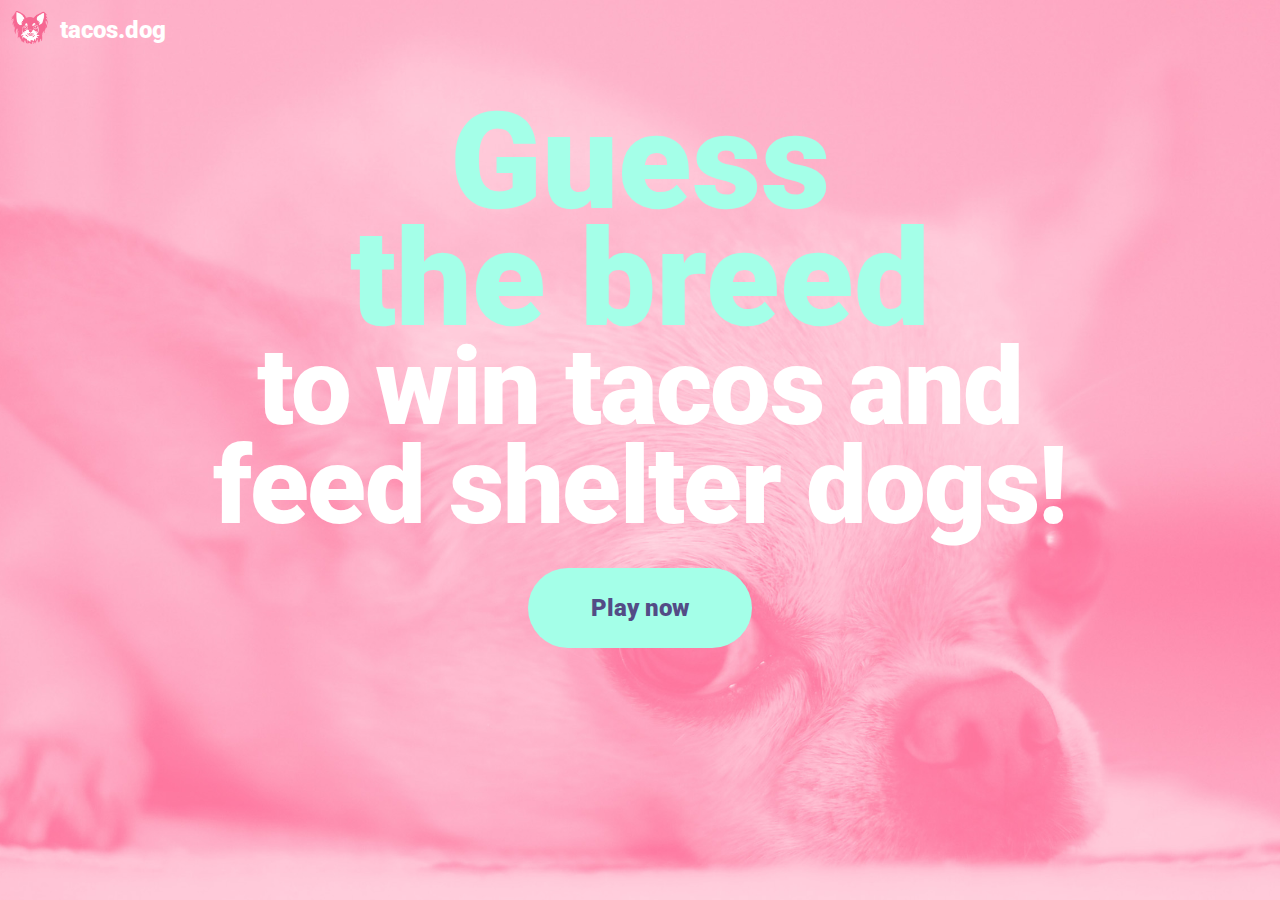
<file: index.html>
<!DOCTYPE html>
<html>
	<head>
		<meta name="viewport" content="width=device-width, initial-scale=1.0">
		<meta name="description" content="Play tacos.dog and save shelter dogs!">
		<link rel="shortcut icon" href="Assets/favicon.png"/>
		<link href="https://fonts.googleapis.com/css?family=Roboto" rel="stylesheet">
		<link href="https://fonts.googleapis.com/css?family=Roboto:900" rel="stylesheet">
		<meta name="apple-mobile-web-app-capable" content="yes" />
		<title>tacos.dog</title>
		<style>

			html,body {
				margin: 0;
				padding: 0;
				height: 100vh;
				width: 100vw;
			}

			body {
				background-image: linear-gradient(to top right, #FE9EBB, #FFC3D5);
			}

			input {
				-webkit-appearance: none;
				-moz-appearance: none;
				appearance: none;
			}

			.container {
				height: 100%;
				width: 100%;
				margin: 0;
				padding: 0;
				overflow: hidden;
			}

			h1, h2, h3, h4, h5, h6, p, input, button {
				font-family: 'Roboto', sans-serif;
			}

			h1,
			#menuTitle {
			  margin: 1rem 0 0 0;
			  color: #ffffff;
			  font-size: 1.5rem;
			  display: inline-block;
			  vertical-align: top;
			  font-weight: 900;
			  user-select: none;
			  cursor: pointer;
			  letter-spacing: 0rem;
			}

			a {
			  text-decoration: none;
			}

			#menuTitle {
			  color: #FEA0BC;
			}

			#div_menu {
			  width: 100%;
			  height: 100%;
			  position: absolute;
			  z-index: 10;
			  background-color: #ffffff;
			  display: none;
			  overflow: hidden;
			}

			.div_menuIcon,
			.div_menuIcon2 {
			  margin: .7rem 0.5rem .7rem .7rem;
			  width: 2.3rem;
			  height: 2.3rem;
			  display: inline-block;
			  vertical-align: top;
			  cursor: pointer;
			  background-image: URL("assets/misc/papi2.png");
			  background-size: 100%;
			  background-repeat: no-repeat;
			}

			.div_menuIcon2 {
			  background-image: URL("assets/misc/menuIcon2.svg");
			  width: 1.7rem;
  			  height: 1.7rem;
  			  margin: 1rem 0.8rem 1rem 1rem;
			}

			.div_header {
			  width: 100%;
			  height: 2.5rem
			  opacity: 1;
			  transition: opacity 0.5s ease;
			}

			#div_menu_block {
			  width: 100%;
			  margin: 2.1rem auto 0 auto;
			  height: 100%;
			}

			.p_menu {
			  text-align: center;
			  font-size: 2.5rem;
			  color: #FEA0BC;
			  font-weight: 900;
			  line-height: 5rem;
			  max-width: 12rem;
			  margin: 0 auto;
			}

			.p_menu:hover {
			  font-size: 2.7rem;
			  color: #FEA0BC;
			  cursor: pointer;
			  user-select: none;
			  background-color: #A4FFE8;
			}

			h2 {
				color: #A4FFE8;
				font-size: 15vh;
				font-weight: 900;
				line-height: 13vh;
				margin: 0;
				letter-spacing: 0;
				text-align: center;
			}

			h3 {
				color: #ffffff;
				font-size: 12vh;
				font-weight: 900;
				line-height: 11vh;
				margin: 0;
				letter-spacing: -0.1rem;
				text-align: center;
			}

			.information {
				margin-top: 5vh;
				opacity: 1;
				transition: opacity 0.5s ease;
			}

			button {
				margin: 2rem auto;
				display: block;
				width: 14rem;
				height: 5rem;
				background-color: #A4FFE8;
				border-radius: 10rem;
				cursor: pointer;
				font-size: 1.5rem;
				font-weight: 900;
				color: #534C86;
				border: 0;
				outline: 0;
				animation: grow 1s ease infinite;
				transition: all 0.5s ease;
			}

			button:hover {
				background-color: #534C86;
				color: #A4FFE8;
				animation: grow 0.5s ease infinite;
			}

			button:active {
				margin-top: 2rem;
				width: 14rem;
				height: 5rem;
				background-color: #A4FFE8;
				border-radius: 10rem;
				cursor: pointer;
				font-size: 1.5rem;
				font-weight: 900;
				color: #534C86;
				border: 0;
				outline: 0;
				opacity: 0.8;
			}

			@keyframes grow {
				25% { transform: scale(1.05) }
			}

			#dog_footage {
				width: 100%;
				height: 100%;
				background-image: URL('assets/misc/background.jpg');
				background-size: cover;
				background-repeat: no-repeat;
				background-position: bottom;
				position: absolute;
				top: 0;
				z-index: -10;
				opacity: 1;
				transition: opacity 0.5s ease;
			}

			@media only screen and (max-width: 45rem) {
				.logoWrapper {
					margin-top: 1rem;
				}
				.logo {
					width: 2.5rem;
				}
				h2 {
					font-size: 4.5rem;
					line-height: 4rem;
				}
				h3 {
					font-size: 3rem;
					line-height: 3rem;
				}
			}

			@media only screen and (max-width: 28rem) {
				h1,
			  	#menuTitle {
			    	margin: 0.45rem 0 0 0;
			  	}

			  	h2 {
			  		font-size: 3.5rem;
			  		line-height: 3rem;
			  		letter-spacing: -0.1rem;
			  		margin: 1rem;
			  	}

			  	h3 {
			  		font-size: 2.5rem;
			  		line-height: 2.5rem;
			  		letter-spacing: -0.1rem;
			  		margin: 1rem;
			  	}

			  	.div_menuIcon,
				.div_menuIcon2 {
				  width: 1.3rem;
				  height: 1.3rem;
				  margin: 0.7rem 0.5rem 0.7rem 0.7rem;
				}
			}

			

		</style>
	</head>

	<body>

		<div class = "container">

			<div id = "div_menu">
				<div class = "div_header">
					<div class = "div_menuIcon2"></div>
					<a href = "index.html"><p id = "menuTitle">tacos.dog</p></a>
				</div>
				<div id = "div_menu_block">
					<a href = "game.html"><p class = "p_menu">Play</p></a>
					<a href = "about.html"><p class = "p_menu">About</p></a>
					<a href = "privacy.html"><p class = "p_menu">Privacy</p></a>
					<a href = "terms.html"><p class = "p_menu">Terms</p></a>
				</div>
			</div>

			<div class = "div_header">
				<div class = "div_menuIcon"></div>
				<a href = "index.html"><h1>tacos.dog</h1></a>
			</div>

			<div class = "information">
				<h2>Guess<br>the breed</h2>
				<h3>to win tacos and<br>feed shelter dogs!</h3>
				<button>Play now</button>
			</div>

			<div id = "dog_footage"></div>

		</div>



		<!-- Javascript references -->
		<script src="https://ajax.googleapis.com/ajax/libs/jquery/3.1.1/jquery.min.js"></script>

		<script>
			/* CONTROLS HAMBURGER MENU */
		    $(".div_menuIcon").on("click touchstart", function() {
		        $("#div_menu").fadeIn(200);
		        return false;
		    });

		    /* CONTROLS HAMBURGER MENU */
		    $(".div_menuIcon2").on("click touchstart", function() {
		        $("#div_menu").fadeOut(200);
		        return false;
		    });

		    $("button").on("click touchstart", function(){
		    	$(".div_header").css("opacity",0);
		    	$("#dog_footage").css("opacity",0);
		    	$(".information").css("opacity",0);
		    	$("button").css("animation","none");
		    	$("button").css("margin-top","40vh");
		    	$("button").css("opacity",0);
		    	setTimeout(playGame,500)
		    });

		    function playGame(){
		    	window.location.href = 'game.html';
		    }

		</script>

	</body>

</html>
</file>
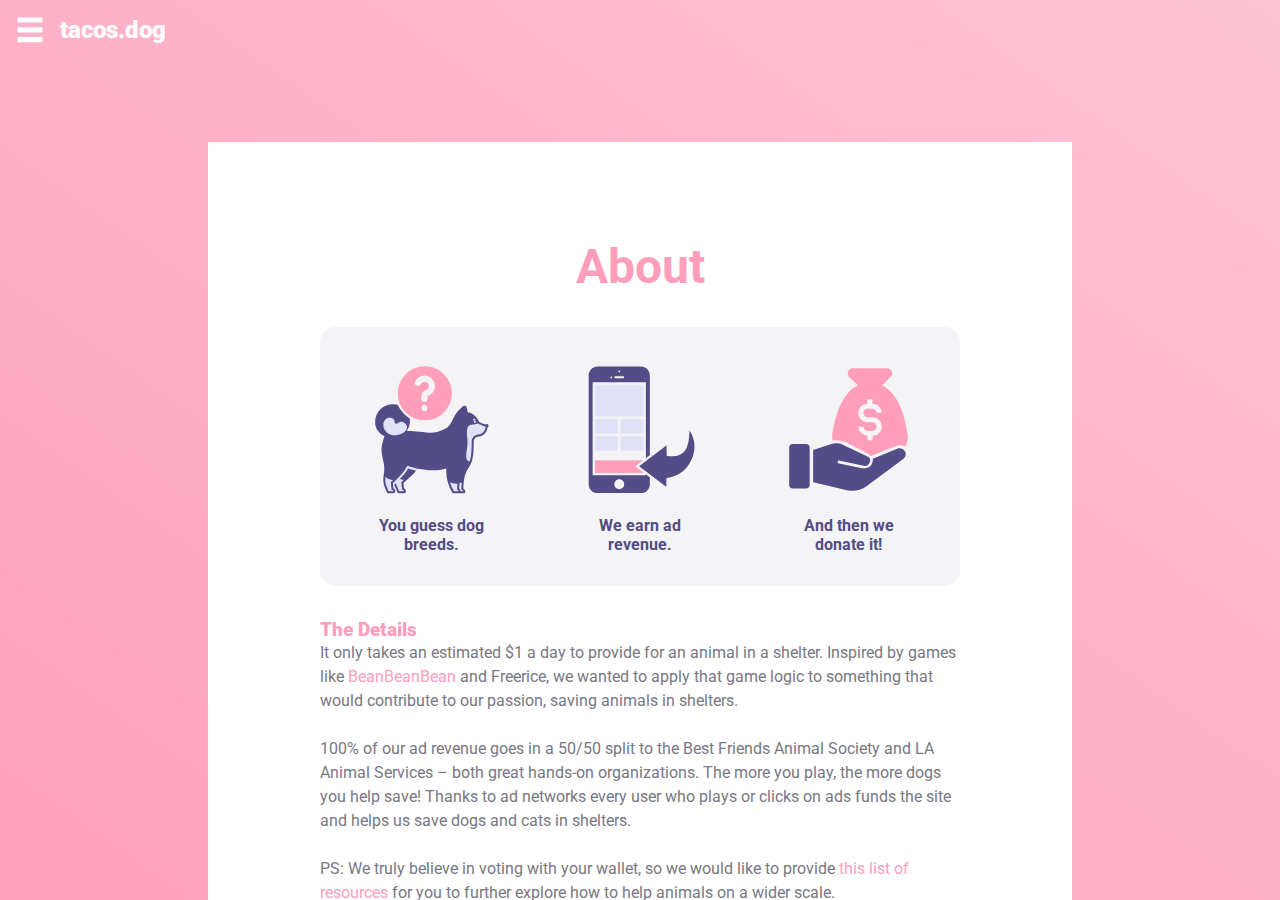
<file: about.html>
<html>
	<head>
		<meta name="viewport" content="width=device-width, initial-scale=1.0">
		<link type="text/css" rel="stylesheet" href="stylesheet.css">
		<meta name="description" content="Play tacos.dog and save shelter dogs!">
		<link rel="shortcut icon" href="Assets/favicon.png"/>
		<link href="https://fonts.googleapis.com/css?family=Roboto" rel="stylesheet">
		<link href="https://fonts.googleapis.com/css?family=Roboto:900" rel="stylesheet">
		<title>tacos.dog</title>
	</head>

	<body>

		<div id = "container2" class = "pink">

			<div id = "div_menu">
				<div class = "div_header">
					<div class = "div_menuIcon2"></div>
					<a href = "index.html"><p id = "menuTitle">tacos.dog</p></a>
				</div>
				<div id = "div_menu_block">
					<a href = "game.html"><p class = "p_menu">Play</p></a>
					<a href = "about.html"><p class = "p_menu">About</p></a>
					<a href = "privacy.html"><p class = "p_menu">Privacy</p></a>
					<a href = "terms.html"><p class = "p_menu">Terms</p></a>
				</div>
			</div>

			<div class = "div_header">
				<div class = "div_menuIcon"></div>
				<a href = "index.html"><h1>tacos.dog</h1></a>
			</div>

			<div id = "paper">
				<h2 class = "h2-pink">About</h2>
				<div id = "about_wrapper">
					<div class = "div_about">
						<img class = "img_about" src = "assets/misc/about1.svg">
						<h4 class = "h4_about">You guess dog breeds.</h4>
					</div>
					<div class = "div_about">
						<img class = "img_about" src = "assets/misc/about2.svg">
						<h4 class = "h4_about">We earn ad revenue.</h4>
					</div>
					<div class = "div_about">
						<img class = "img_about" src = "assets/misc/about3.svg">
						<h4 class = "h4_about">And then we donate it!</h4>
					</div>
				</div>
				<p class = "h3-pink">The Details</p>
				<p class = "p-purple">It only takes an estimated $1 a day to provide for an animal in a shelter. Inspired by games like <a href = "https://www.beanbeanbean.com">BeanBeanBean</a> and Freerice, we wanted to apply that game logic to something that would contribute to our passion, saving animals in shelters.</p>
				<p class = "p-purple">100% of our ad revenue goes in a 50/50 split to the Best Friends Animal Society and LA Animal Services – both great hands-on organizations. The more you play, the more dogs you help save! Thanks to ad networks every user who plays or clicks on ads funds the site and helps us save dogs and cats in shelters.</p>
				<p class = "p-purple">PS: We truly believe in voting with your wallet, so we would like to provide <a href = "https://www.crueltyfreekitty.com/list-of-cruelty-free-brands/" target = "_blank">this list of resources</a> for you to further explore how to help animals on a wider scale.</p>
				<p class = "h3-pink">Owner</p>
				<p class = "p-purple"><a href = "https://www.maryamdabboussi.com" target = "_blank">Maryam Dabboussi</a> is an interior designer and artist living in Los Angeles with her rescue chihuahua, Papi.</p>
				<p class = "h3-pink">Developer</p>
				<p class = "p-purple"><a href = "https://www.ethandirks.com" target = "_blank">Ethan Dirks</a> is a web developer based in Los Angeles. He is also the creator of the popular game BeanBeanBean, among other projects.</p>

			</div>

		</div>

		<!-- Javascript references -->
		<script src="https://ajax.googleapis.com/ajax/libs/jquery/3.1.1/jquery.min.js"></script>
		<script type="text/javascript" src="script.js"></script>

	</body>

</html>
</file>
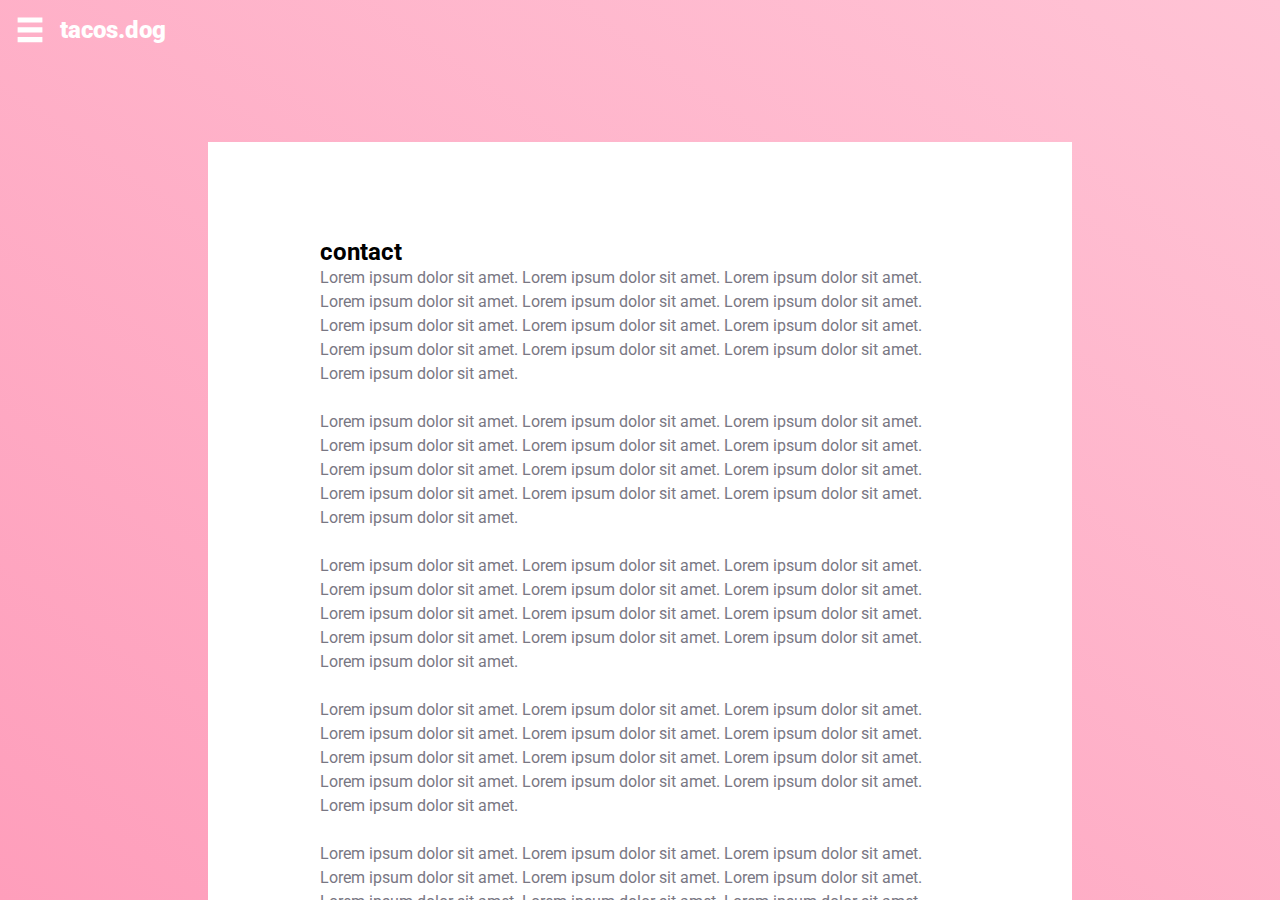
<file: contact.html>
<html>
	<head>
		<meta name="viewport" content="width=device-width, initial-scale=1.0">
		<link type="text/css" rel="stylesheet" href="stylesheet.css">
		<meta name="description" content="Play tacos.dog and save shelter dogs!">
		<link rel="shortcut icon" href="Assets/favicon.png"/>
		<link href="https://fonts.googleapis.com/css?family=Roboto" rel="stylesheet">
		<link href="https://fonts.googleapis.com/css?family=Roboto:900" rel="stylesheet">
		<title>tacos.dog</title>
	</head>

	<body>

		<div id = "container" class = "purple">

			<div id = "div_menu">
				<div class = "div_header">
					<div class = "div_menuIcon2"></div>
					<a href = "index.html"><p id = "menuTitle">tacos.dog</p></a>
				</div>
				<div id = "div_menu_block">
					<a href = "game.html"><p class = "p_menu">play</p></a>
					<a href = "about.html"><p class = "p_menu">about</p></a>
					<a href = "privacy.html"><p class = "p_menu">privacy</p></a>
					<a href = "terms.html"><p class = "p_menu">terms</p></a>
					<a href = "contact.html"><p class = "p_menu">contact</p></a>
				</div>
			</div>

			<div class = "div_header">
				<div class = "div_menuIcon"></div>
				<a href = "index.html"><h1>tacos.dog</h1></a>
			</div>

			<div id = "paper">
				<h2 class = "h2-purple">contact</h2>
				<p class = "p-purple">Lorem ipsum dolor sit amet. Lorem ipsum dolor sit amet. Lorem ipsum dolor sit amet. Lorem ipsum dolor sit amet. Lorem ipsum dolor sit amet. Lorem ipsum dolor sit amet. Lorem ipsum dolor sit amet. Lorem ipsum dolor sit amet. Lorem ipsum dolor sit amet. Lorem ipsum dolor sit amet. Lorem ipsum dolor sit amet. Lorem ipsum dolor sit amet. Lorem ipsum dolor sit amet.</p>
				<p class = "p-purple">Lorem ipsum dolor sit amet. Lorem ipsum dolor sit amet. Lorem ipsum dolor sit amet. Lorem ipsum dolor sit amet. Lorem ipsum dolor sit amet. Lorem ipsum dolor sit amet. Lorem ipsum dolor sit amet. Lorem ipsum dolor sit amet. Lorem ipsum dolor sit amet. Lorem ipsum dolor sit amet. Lorem ipsum dolor sit amet. Lorem ipsum dolor sit amet. Lorem ipsum dolor sit amet.</p>
				<p class = "p-purple">Lorem ipsum dolor sit amet. Lorem ipsum dolor sit amet. Lorem ipsum dolor sit amet. Lorem ipsum dolor sit amet. Lorem ipsum dolor sit amet. Lorem ipsum dolor sit amet. Lorem ipsum dolor sit amet. Lorem ipsum dolor sit amet. Lorem ipsum dolor sit amet. Lorem ipsum dolor sit amet. Lorem ipsum dolor sit amet. Lorem ipsum dolor sit amet. Lorem ipsum dolor sit amet.</p>
				<p class = "p-purple">Lorem ipsum dolor sit amet. Lorem ipsum dolor sit amet. Lorem ipsum dolor sit amet. Lorem ipsum dolor sit amet. Lorem ipsum dolor sit amet. Lorem ipsum dolor sit amet. Lorem ipsum dolor sit amet. Lorem ipsum dolor sit amet. Lorem ipsum dolor sit amet. Lorem ipsum dolor sit amet. Lorem ipsum dolor sit amet. Lorem ipsum dolor sit amet. Lorem ipsum dolor sit amet.</p>
				<p class = "p-purple">Lorem ipsum dolor sit amet. Lorem ipsum dolor sit amet. Lorem ipsum dolor sit amet. Lorem ipsum dolor sit amet. Lorem ipsum dolor sit amet. Lorem ipsum dolor sit amet. Lorem ipsum dolor sit amet. Lorem ipsum dolor sit amet. Lorem ipsum dolor sit amet. Lorem ipsum dolor sit amet. Lorem ipsum dolor sit amet. Lorem ipsum dolor sit amet. Lorem ipsum dolor sit amet.</p>
				<p class = "p-purple">Lorem ipsum dolor sit amet. Lorem ipsum dolor sit amet. Lorem ipsum dolor sit amet. Lorem ipsum dolor sit amet. Lorem ipsum dolor sit amet. Lorem ipsum dolor sit amet. Lorem ipsum dolor sit amet. Lorem ipsum dolor sit amet. Lorem ipsum dolor sit amet. Lorem ipsum dolor sit amet. Lorem ipsum dolor sit amet. Lorem ipsum dolor sit amet. Lorem ipsum dolor sit amet.</p>
				<p class = "p-purple">Lorem ipsum dolor sit amet. Lorem ipsum dolor sit amet. Lorem ipsum dolor sit amet. Lorem ipsum dolor sit amet. Lorem ipsum dolor sit amet. Lorem ipsum dolor sit amet. Lorem ipsum dolor sit amet. Lorem ipsum dolor sit amet. Lorem ipsum dolor sit amet. Lorem ipsum dolor sit amet. Lorem ipsum dolor sit amet. Lorem ipsum dolor sit amet. Lorem ipsum dolor sit amet.</p>
				<p class = "p-purple">Lorem ipsum dolor sit amet. Lorem ipsum dolor sit amet. Lorem ipsum dolor sit amet. Lorem ipsum dolor sit amet. Lorem ipsum dolor sit amet. Lorem ipsum dolor sit amet. Lorem ipsum dolor sit amet. Lorem ipsum dolor sit amet. Lorem ipsum dolor sit amet. Lorem ipsum dolor sit amet. Lorem ipsum dolor sit amet. Lorem ipsum dolor sit amet. Lorem ipsum dolor sit amet.</p>

			</div>

		</div>

		<!-- Javascript references -->
		<script src="https://ajax.googleapis.com/ajax/libs/jquery/3.1.1/jquery.min.js"></script>
		<script type="text/javascript" src="script.js"></script>

	</body>

</html>
</file>
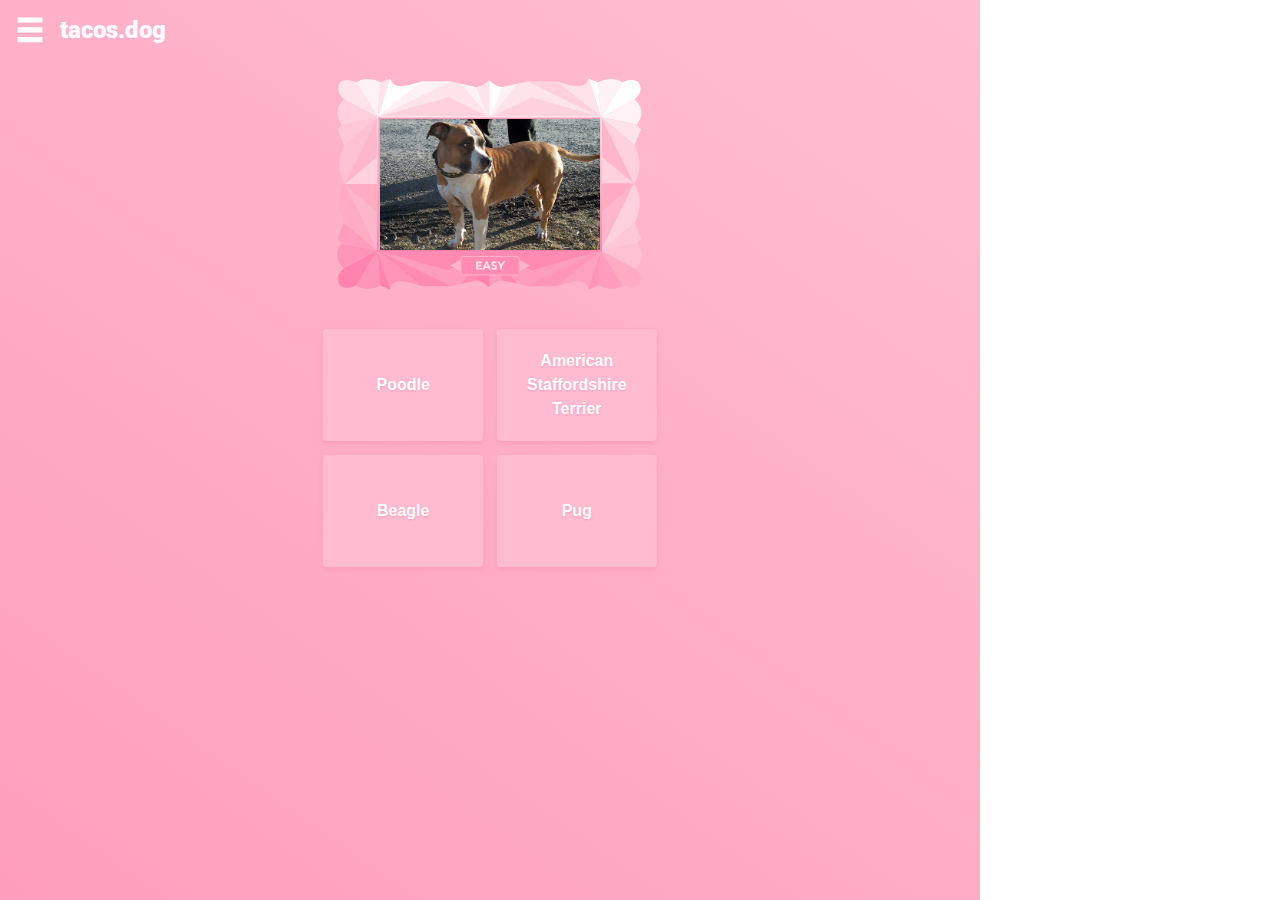
<file: game.html>
<html>
	<head>
		<meta name="viewport" content="width=device-width, initial-scale=1.0">
		<link type="text/css" rel="stylesheet" href="stylesheet.css">
		<meta name="description" content="Play tacos.dog and save shelter dogs!">
		<link rel="shortcut icon" href="Assets/favicon.png"/>
		<link href="https://fonts.googleapis.com/css?family=Roboto" rel="stylesheet">
		<link href="https://fonts.googleapis.com/css?family=Roboto:900" rel="stylesheet">
		<meta name="apple-mobile-web-app-capable" content="yes" />

		<title>tacos.dog</title>
	</head>

	<body>

		<div id = "container">

			<div id = "sidebar"></div>
			<div id = "bottombar"></div>

			<div id = "div_menu">
				<div class = "div_header">
					<div class = "div_menuIcon2"></div>
					<a href = "index.html"><p id = "menuTitle">tacos.dog</p></a>
				</div>
				<div id = "div_menu_block">
					<a href = "game.html"><p class = "p_menu">Play</p></a>
					<a href = "about.html"><p class = "p_menu">About</p></a>
					<a href = "privacy.html"><p class = "p_menu">Privacy</p></a>
					<a href = "terms.html"><p class = "p_menu">Terms</p></a>
				</div>
			</div>

			<div class = "div_header">
				<div class = "div_menuIcon"></div>
				<a href = "index.html"><h1>tacos.dog</h1></a>
			</div>

			<div id = "div_wrongModal">
				<div class = "div_modalContentWrapper">
					<div class = "div_modalContent">
						<p class = "p_modalTextBig">Oops!</p>
						<p class = "p_modalTextSmall">That was a</p>
						<button id = "button_restart">Try again</button>
					</div>
				</div>
			</div>

			<div id = "div_rightModal">
				<div class = "div_modalContentWrapper">
					<div class = "div_modalContent">
						<p class = "p_modalTextBig">Nice!</p>
						<p class = "p_modalTextSmall">You're truly a dog expert. Think you can do it again?</p>
						<button id = "button_playAgain">Play again</button>
					</div>
				</div>
			</div>

			<div id = "div_playfield">

				<div id = "div_frame">
					<img id = "level" src = "assets/misc/level_easy.svg">
					<img id = "right" src = "assets/misc/right.svg">
					<div class = "div_bottomWrapper">
						<div id = "div_side5"></div>
						<div id = "div_side6"></div>
						<div id = "div_side7"></div>
						<div id = "div_side8"></div>
						<div id = "div_side9"></div>
					</div>
					<div id = "div_middleWrapper">
						<div class = "div_sideWrapper">
							<div id = "div_side4"></div>
							<div id = "div_side3"></div>			
							<div id = "div_side2"></div>				
						</div>
						<div class = "div_dogWrapper">
							<div id = "div_dog"></div>
							<div id = "div_loading"></div>
						</div>
						<div class = "div_sideWrapper">
							<div id = "div_side10"></div>
							<div id = "div_side11"></div>
							<div id = "div_side12"></div>
						</div>
					</div>
					<div class = "div_bottomWrapper">
						<div id = "div_side1"></div>
						<div id = "div_side16"></div>
						<div id = "div_side15"></div>
						<div id = "div_side14"></div>
						<div id = "div_side13"></div>
					</div>

				</div>

				<div id = "div_buttons">
					<button id = "button_1" class = "answerButton"></button>
					<button id = "button_2" class = "answerButton"></button>
					<button id = "button_3" class = "answerButton"></button>
					<button id = "button_4" class = "answerButton"></button>
				</bottom>

			</div>

		</div>

		<!-- Javascript references -->
		<script src="https://ajax.googleapis.com/ajax/libs/jquery/3.1.1/jquery.min.js"></script>
		<script type="text/javascript" src="script.js"></script>

	</body>

</html>
</file>
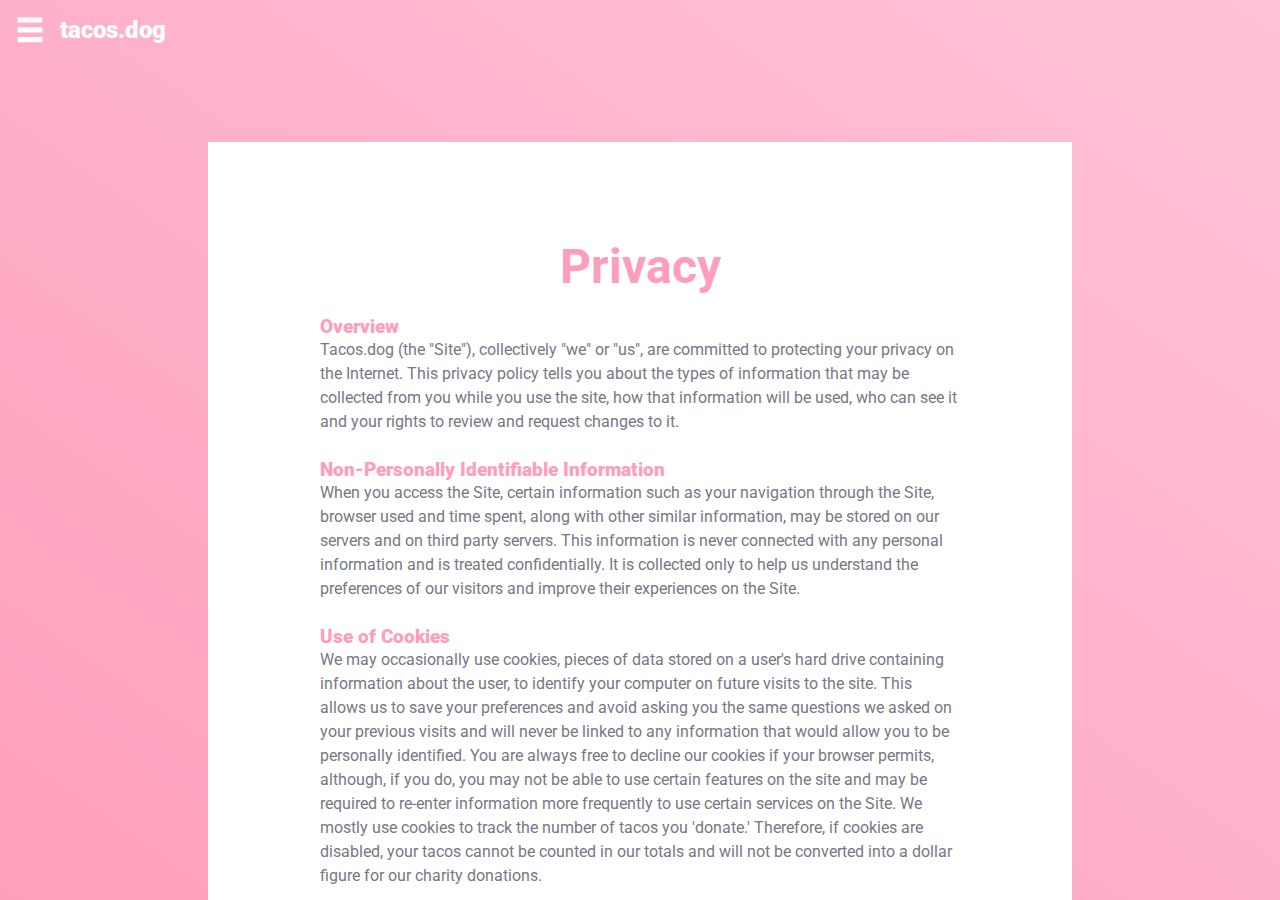
<file: privacy.html>
<html>
	<head>
		<meta name="viewport" content="width=device-width, initial-scale=1.0">
		<link type="text/css" rel="stylesheet" href="stylesheet.css">
		<meta name="description" content="Play tacos.dog and save shelter dogs!">
		<link rel="shortcut icon" href="Assets/favicon.png"/>
		<link href="https://fonts.googleapis.com/css?family=Roboto" rel="stylesheet">
		<link href="https://fonts.googleapis.com/css?family=Roboto:900" rel="stylesheet">
		<title>tacos.dog</title>
	</head>

	<body>

		<div id = "container2" class = "pink">

			<div id = "div_menu">
				<div class = "div_header">
					<div class = "div_menuIcon2"></div>
					<a href = "index.html"><p id = "menuTitle">tacos.dog</p></a>
				</div>
				<div id = "div_menu_block">
					<a href = "game.html"><p class = "p_menu">Play</p></a>
					<a href = "about.html"><p class = "p_menu">About</p></a>
					<a href = "privacy.html"><p class = "p_menu">Privacy</p></a>
					<a href = "terms.html"><p class = "p_menu">Terms</p></a>
				</div>
			</div>

			<div class = "div_header">
				<div class = "div_menuIcon"></div>
				<a href = "index.html"><h1>tacos.dog</h1></a>
			</div>

			<div id = "paper">
				<h2 class = "h2-pink">Privacy</h2>
				<p class = "h3-pink">Overview</p>
				<p class = "p-purple">Tacos.dog (the "Site"), collectively "we" or "us", are committed to protecting your privacy on the Internet. This privacy policy tells you about the types of information that may be collected from you while you use the site, how that information will be used, who can see it and your rights to review and request changes to it.</p>
				<p class = "h3-pink">Non-Personally Identifiable Information</p>
				<p class = "p-purple">When you access the Site, certain information such as your navigation through the Site, browser used and time spent, along with other similar information, may be stored on our servers and on third party servers. This information is never connected with any personal information and is treated confidentially. It is collected only to help us understand the preferences of our visitors and improve their experiences on the Site.</p>
				<p class = "h3-pink">Use of Cookies</p>
				<p class = "p-purple">We may occasionally use cookies, pieces of data stored on a user's hard drive containing information about the user, to identify your computer on future visits to the site. This allows us to save your preferences and avoid asking you the same questions we asked on your previous visits and will never be linked to any information that would allow you to be personally identified. You are always free to decline our cookies if your browser permits, although, if you do, you may not be able to use certain features on the site and may be required to re-enter information more frequently to use certain services on the Site. We mostly use cookies to track the number of tacos you 'donate.' Therefore, if cookies are disabled, your tacos cannot be counted in our totals and will not be converted into a dollar figure for our charity donations.</p>
				<p class = "h3-pink">Personally Identifiable Information</p>
				<p class = "p-purple">Tacos.dog is accessible to everyone. We do not collect any personally identifiable information about our users through the Site.</p>
				<p class = "h3-pink">Access to Collected Information</p>
				<p class = "p-purple">We take reasonable steps to protect all of your information, but we assume no responsibility for the security of the information you submit on the Site. We do not sell or share any of your information with any third parties.</p>
				<p class = "h3-pink">Links to Other Sites</p>
				<p class = "p-purple">If you click on ads or links to third party sites, you will be taken to websites we do not control. This policy does not apply to the privacy practices of those websites. Read the privacy policy of other websites carefully. We are not responsible for these third party sites. Our site may also serve third party content that contains their own cookies or tracking technologies. We do not control the use of those technologies.</p>
				<p class = "h3-pink">Privacy Policy Changes</p>
				<p class = "p-purple">This policy is effective as of 11/11/2018. Changes to this privacy policy will be posted here. We will not be actively contacting you with updates, so please check back frequently for any changes.</p>

			</div>

		</div>

		<!-- Javascript references -->
		<script src="https://ajax.googleapis.com/ajax/libs/jquery/3.1.1/jquery.min.js"></script>
		<script type="text/javascript" src="script.js"></script>

	</body>

</html>
</file>
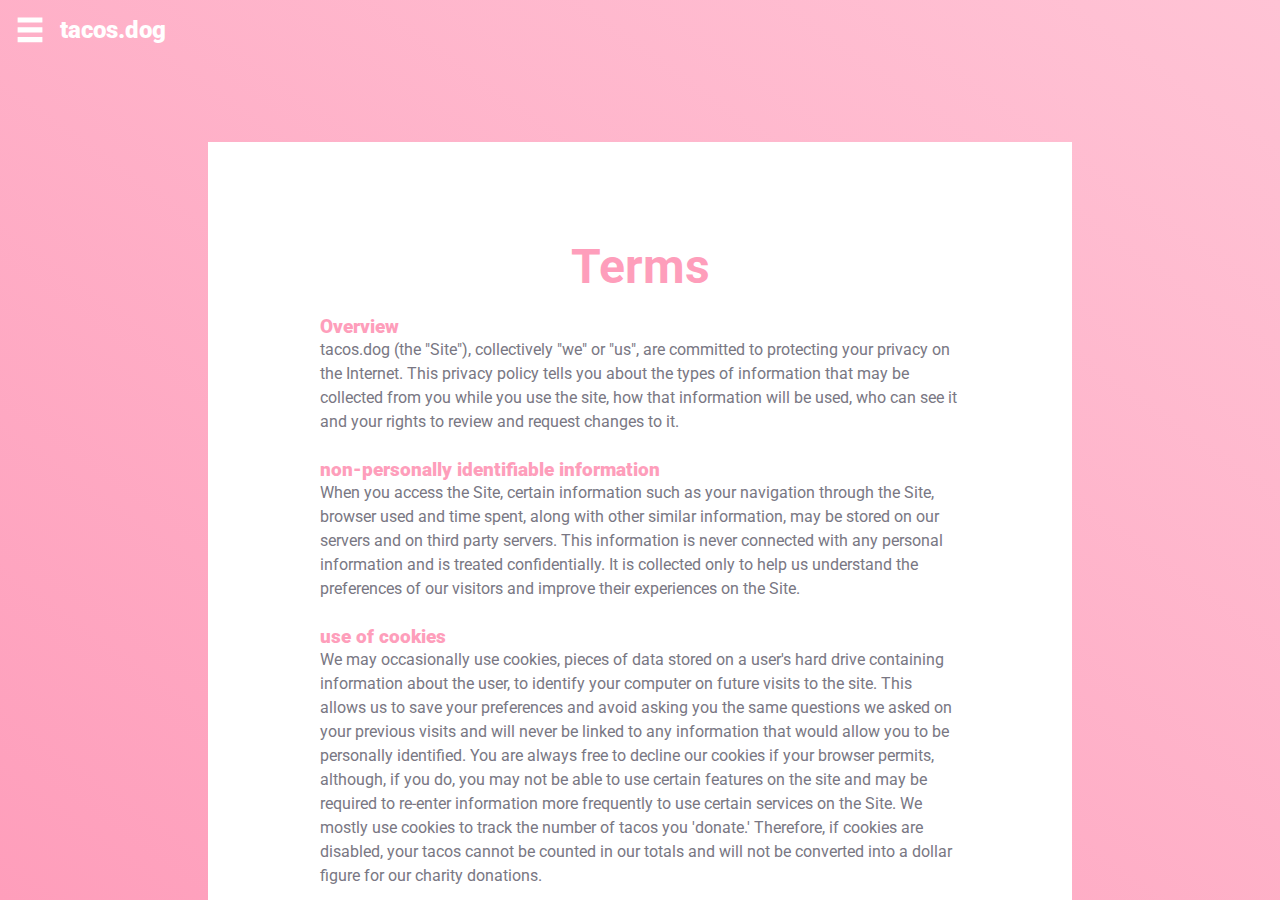
<file: terms.html>
<html>
	<head>
		<meta name="viewport" content="width=device-width, initial-scale=1.0">
		<link type="text/css" rel="stylesheet" href="stylesheet.css">
		<meta name="description" content="Play tacos.dog and save shelter dogs!">
		<link rel="shortcut icon" href="Assets/favicon.png"/>
		<link href="https://fonts.googleapis.com/css?family=Roboto" rel="stylesheet">
		<link href="https://fonts.googleapis.com/css?family=Roboto:900" rel="stylesheet">
		<title>tacos.dog</title>
	</head>

	<body>

		<div id = "container2" class = "pink">

			<div id = "div_menu">
				<div class = "div_header">
					<div class = "div_menuIcon2"></div>
					<a href = "index.html"><p id = "menuTitle">tacos.dog</p></a>
				</div>
				<div id = "div_menu_block">
					<a href = "game.html"><p class = "p_menu">Play</p></a>
					<a href = "about.html"><p class = "p_menu">About</p></a>
					<a href = "privacy.html"><p class = "p_menu">Privacy</p></a>
					<a href = "terms.html"><p class = "p_menu">Terms</p></a>
				</div>
			</div>

			<div class = "div_header">
				<div class = "div_menuIcon"></div>
				<a href = "index.html"><h1>tacos.dog</h1></a>
			</div>

			<div id = "paper">
				<h2 class = "h2-pink">Terms</h2>
				<p class = "h3-pink">Overview</p>
				<p class = "p-purple">tacos.dog (the "Site"), collectively "we" or "us", are committed to protecting your privacy on the Internet. This privacy policy tells you about the types of information that may be collected from you while you use the site, how that information will be used, who can see it and your rights to review and request changes to it.</p>
				<p class = "h3-pink">non-personally identifiable information</p>
				<p class = "p-purple">When you access the Site, certain information such as your navigation through the Site, browser used and time spent, along with other similar information, may be stored on our servers and on third party servers. This information is never connected with any personal information and is treated confidentially. It is collected only to help us understand the preferences of our visitors and improve their experiences on the Site.</p>
				<p class = "h3-pink">use of cookies</p>
				<p class = "p-purple">We may occasionally use cookies, pieces of data stored on a user's hard drive containing information about the user, to identify your computer on future visits to the site. This allows us to save your preferences and avoid asking you the same questions we asked on your previous visits and will never be linked to any information that would allow you to be personally identified. You are always free to decline our cookies if your browser permits, although, if you do, you may not be able to use certain features on the site and may be required to re-enter information more frequently to use certain services on the Site. We mostly use cookies to track the number of tacos you 'donate.' Therefore, if cookies are disabled, your tacos cannot be counted in our totals and will not be converted into a dollar figure for our charity donations.</p>
				<p class = "h3-pink">personally identifiable information</p>
				<p class = "p-purple">tacos.dog is accessible to everyone. We do not collect any personally identifiable information about our users through the Site.</p>
				<p class = "h3-pink">access to collected information</p>
				<p class = "p-purple">We take reasonable steps to protect all of your information, but we assume no responsibility for the security of the information you submit on the Site. We do not sell or share any of your information with any third parties.</p>
				<p class = "h3-pink">links to other sites</p>
				<p class = "p-purple">If you click on ads or links to third party sites, you will be taken to websites we do not control. This policy does not apply to the privacy practices of those websites. Read the privacy policy of other websites carefully. We are not responsible for these third party sites. Our site may also serve third party content that contains their own cookies or tracking technologies. We do not control the use of those technologies.</p>
				<p class = "h3-pink">privacy policy changes & contact</p>
				<p class = "p-purple">This policy is effective as of 11/11/2018. Changes to this privacy policy will be posted here. We will not be actively contacting you with updates, so please check back frequently for any changes.</p>

			</div>

		</div>

		<!-- Javascript references -->
		<script src="https://ajax.googleapis.com/ajax/libs/jquery/3.1.1/jquery.min.js"></script>
		<script type="text/javascript" src="script.js"></script>

	</body>

</html>
</file>
<file: stylesheet.css>
* {
  margin: 0;
  padding: 0;
}

html {
  overflow-x: hidden;
  font-size: 100%;
}

input {
  -webkit-appearance: none;
  -moz-appearance: none;
  appearance: none;
}

body {
  background-image: linear-gradient(to top right, #FE9EBB, #FFC3D5);
}

#sidebar {
  width: 300px;
  height: 100%;
  background-color: white;
  right: 0;
  z-index: 30;
  position: absolute;
}
#bottombar {
  width: 100%;
  height: 50px;
  position: fixed;
  bottom: 0;
  background-color: white;
  z-index: 30;
  display: none;
}

#about_wrapper {
  width: 100%;
  margin: 2rem 0 2rem 0;
  background-color: #F4F4F6;
  border-radius: 1rem;
  text-align: center;
}

.img_about {
  width: 100%;
}

.div_about {
  vertical-align: top;
  display: inline-block;
  width: 22%;
  margin: 2rem;
}

.h4_about {
  margin-top: 1rem;
  text-align: center;
  color: #534C86;
}

#level {
  position: absolute;
  transform: translate(-50%,-50%);
  margin-top: 13.1rem;
  z-index: 20;
  width: 5rem;
}

#right {
  position: absolute;
  z-index: 11;
  margin-left: 0rem;
  margin-top: 8rem;
  transform: translate(-50%,-50%);
  width: 2rem;
  transition: width 0.1s ease;
  visibility: hidden;
}

#paper {
  background-color: #ffffff;
  padding: 6rem 7rem 5rem 7rem;
  width: 40rem;
  margin: 8vw auto 8.5rem auto;
}

.h2-pink {
  color: #FE9EBB;
  font-size: 3rem;
  margin-bottom: 1.2rem;
  text-align: center;
}

.h3-pink {
  color: #FE9EBB;
  font-size: 1.2rem;
  font-weight: 900;
}

a {
  color: #FE9EBB;
}

.p-purple {
  color: #797783;
  line-height: 1.5rem;
  margin-bottom: 1.5rem;
}

h1, h2, h3, h4, h5, h6, p, input, button {
  font-family: 'Roboto', sans-serif;
}

h1,
#menuTitle {
  margin: 1rem 0 0 0;
  color: #ffffff;
  font-size: 1.5rem;
  display: inline-block;
  vertical-align: top;
  font-weight: 900;
  user-select: none;
  cursor: pointer;
  letter-spacing: 0rem;
}

a {
  text-decoration: none;
}

#menuTitle {
  color: #FEA0BC;
}

.div_menuIcon,
.div_menuIcon2 {
  margin: 1rem 0.8rem 1rem 1rem;
  width: 1.7rem;
  height: 1.7rem;
  display: inline-block;
  vertical-align: top;
  cursor: pointer;
  background-image: URL("assets/misc/menuIcon.svg");
  background-size: 100%;
}

.div_menuIcon2 {
  background-image: URL("assets/misc/menuIcon2.svg");
}

#container {
  overflow: hidden;
  margin: 0;
  padding: 0;
  height: 100%;
  width: 100%;
}

#container2 {
  margin: 0;
  padding: 0;
  height: 100%;
  width: 100%;
}

.pink {
  background-image: linear-gradient(to top right, #FE9EBB, #FFC3D5);
  overflow: auto;
}

#div_wrongModal,
#div_rightModal {
  position: relative;
  display: none;
  width: calc(100% - 300px);
  height: 100%;
  z-index: 2; 
  opacity: 0;
  transition: opacity 0.2s ease;
}

.div_modalContentWrapper {
  width: 100%;
  height: 40%;
  display: inline-block;
  position: absolute;
  top: 30%;
  transform: translateY(-30%);
  margin: 0 auto;
}

.div_modalContent {
  width: auto;
  height: auto;
  display: block;
  margin: 0 auto;
  padding: 1.5rem 0;
}

.p_modalTextBig {
  color: #ffffff;
  font-family: Avenir, sans-serif;
  font-size: 4rem;
  font-weight: 900;
  text-align: center;
}

.p_modalTextSmall {
  line-height: 1.35rem;
  color: #ffffff;
  font-family: Avenir, sans-serif;
  font-size: 1rem;
  text-align: center;
  max-width: 11rem;
  margin: 0 auto;
}

#div_playfield {
  margin-left: -300px;
  margin-top: 0;
  z-index: 0;
}

#div_frame {
  width: 24rem;
  height: auto;
  display: block;
  margin: 0 auto;
  text-align: center;
  background-image: URL("assets/misc/frame.svg");
  background-size: 79.5%;
  background-repeat: no-repeat;
  background-position: 2.45rem 1.35rem;
  transition: opacity 0.5s ease;
  opacity: 0;
}

#div_buttons {
  max-width: 30rem;
  display: block;
  margin: 0 auto;
  text-align: center;
  transition: margin-top 0.25s ease;
  margin-top: 20rem;
  opacity: 0;
}

.div_dogWrapper {
  width: 13.8rem;
  height: 8.2rem;
  display: inline-block;
  margin: 0.95rem auto 0 auto;
  position: relative;
  vertical-align: top;
}

#div_loading {
  width: 100%;
  height: 100%;
  position: absolute;
  /* background-image: URL("assets/misc/loading.gif"); */
  background-size: cover;
  background-repeat: no-repeat;
}

#div_dog {
  background-position: center;
  background-size: fill;
  width: 100%;
  height: 100%;
  position: absolute;
  z-index: 10;
  transition: 0.4s background-size ease;
  visibility: hidden;
  background-repeat: no-repeat;
}

.div_sideWrapper {
  width: 4rem;
  height: auto;
  display: inline-block;
  vertical-align: middle;
}

.div_bottomWrapper {
  width: 100%;
  text-align: justify;
  margin: 0 0 0.5rem 0;
}

.div_bottomWrapper:after {
  content: "";
  width: 100%;
  display: inline-block;
}

#div_middleWrapper {
  text-align: justify;
}

#div_middleWrapper:after {
  content: "";
  width: 100%;
  display: inline-block;
}

#div_side2,
#div_side3,
#div_side4 {
  width: 4rem;
  height: 2.5rem;
  opacity: 0;
  margin: 0.4rem 0 0.9rem 0;
}

#div_side10,
#div_side11,
#div_side12 {
  width: 4rem;
  height: 2.5rem;
  opacity: 0;
  margin: 0.4rem 0 0.9rem 0;
}

#div_side5,
#div_side6,
#div_side7,
#div_side8,
#div_side9 {
  width: 4rem;
  height: 2.5rem;
  display: inline-block;
  vertical-align: top;
  opacity: 0;

}

#div_side1,
#div_side13,
#div_side14,
#div_side15,
#div_side16 {
  width: 4rem;
  height: 2.5rem;
  display: inline-block;
  vertical-align: top;
  opacity: 0;
}

#div_side1,
#div_side2,
#div_side3,
#div_side4,
#div_side5,
#div_side6,
#div_side7,
#div_side8,
#div_side9,
#div_side10,
#div_side11,
#div_side12,
#div_side13,
#div_side14,
#div_side15,
#div_side16 {
  animation: blinker 1s linear infinite;
  transition: 0.3s rotate ease;
  background-image: URL("assets/misc/taco.svg");
  background-size: 10% 10%;
  background-position: center;
  background-repeat: no-repeat;
}

@keyframes blinker {
  25% { transform: rotate(10deg); }
  75% { transform: rotate(-10deg); }
}

button {
  vertical-align: top;
  outline: none;
  border-radius: 3pt;
  display: inline-block;
  width: 10rem;
  height: 7rem;
  border: 0;
  outline: 0;
  padding: 1rem;
  margin: 0.45rem 0.3rem;
  cursor: pointer;
  background-color: #FFBCD0;
  box-shadow: 0pt 2pt 4pt #FE9EBB;
  font-family: Avenir, sans-serif;
  font-size: 1rem;
  line-height: 1.5rem;
  font-weight: 700;
  color: #ffffff;
  white-space: normal;
  position: relative;
  text-shadow: 0pt 1pt 2pt #FE9EBB;
}

button:hover {
  width: 10.2rem;
  height: 7.2rem;
  margin: 0.35rem 0.2rem;
  font-size: 1.05rem;
  line-height: 1.6rem;
  box-shadow: 0pt 2pt 8pt #FE9EBB;
  text-shadow: 0pt 1pt 2pt #FFADC6;
  background-color: #FFCADA;
}

button:active {
  vertical-align: top;
  outline: none;
  border-radius: 3pt;
  display: inline-block;
  width: 10rem;
  height: 7rem;
  border: 0;
  outline: 0;
  padding: 1rem;
  margin: 0.45rem 0.3rem;
  cursor: pointer;
  background-color: #FFBCD0;
  box-shadow: 0pt 2pt 4pt #FE9EBB;
  font-family: Avenir, sans-serif;
  font-size: 1rem;
  line-height: 1.5rem;
  font-weight: 700;
  color: #ffffff;
  white-space: normal;
  position: relative;
  text-shadow: 0pt 1pt 2pt #FE9EBB;
}

#button_restart,
#button_playAgain {
  margin: 1.5rem auto;
  height: 4rem;
  width: 9rem;
  display: block;
  padding: 0;
}

#button_restart:hover,
#button_playAgain:hover {
  margin: 1.4rem auto;
  height: 4.2rem;
  width: 9.2rem;
}

#div_playfield {
  position: relative;
  height: 80%;
  margin-top: 1rem;
}

.div_header {
  width: 100%;
  height: 2.5rem;
  z-index: 9;
  position: relative;
  opacity: 0;
  transition: opacity 0.3s ease;
}

#div_menu {
  width: 100%;
  height: 100%;
  position: absolute;
  z-index: 10;
  background-color: #ffffff;
  display: none;
  overflow: hidden;
}

#div_menu_block {
  width: 100%;
  margin: 2rem auto 0 auto;
  height: 100%;
}

.p_menu {
  text-align: center;
  font-size: 2.5rem;
  color: #FEA0BC;
  font-weight: 900;
  line-height: 5rem;
  max-width: 12rem;
  margin: 0 auto;
}

.p_menu:hover {
  font-size: 2.7rem;
  color: #FEA0BC;
  cursor: pointer;
  user-select: none;
  background-color: #A4FFE8;
}

@media only screen and (max-width: 60rem) {
  #paper {
    width: auto;
    margin: 8vw 1.2rem 1.2rem 1.2rem;
    padding: 7vw 10vw 3.8vw 10vw;
    clip-path: 
    polygon(
      0% 0%,     /* top left */
      0% 0%,     /* top left */
      100% 0%,    /* top right */
      100% 0%,   /* top right */
      100% 100%,  /* bottom right */
      100% 100%,  /* bottom right */
      0% 100%,   /* bottom left */
      0 100%      /* bottom left */
    );
  }
}

@media only screen and (max-width: 50rem) {
  #about_wrapper {
    background-color: white;
    margin-top: -0.3rem;
  }
  .div_about {
    width: 50%;
    background-color: #F4F4F6;
    padding: 2rem;
    border-radius: 1rem;
    margin: 1.3rem;
  }
  #sidebar {
    display: none;
  }
  #bottombar {
    display: block;
  }
  #div_playfield {
    margin-left: 0px;
  }
  #div_wrongModal,
  #div_rightModal {
    width: 100%;
  }
}

@media only screen and (max-width: 26rem) {

  #level {
    margin-top: 49.1vw;
    width: 4rem;
  }

  #right {
    margin-top: 28.5vw;
  }

  .div_menuIcon,
  .div_menuIcon2 {
    width: 1.3rem;
    height: 1.3rem;
    margin: 0.7rem 0.5rem 0.7rem 0.7rem;
  }

  #div_frame {
    width: 100%;
    background-size: 75%;
    background-position: center 3vw;
    height: 58vw;
    margin: 0;
  }

  .div_dogWrapper {
    margin-top: 4vw;
    width: calc(100% - 39.5vw);
    height: 32vw;
  }

  .div_bottomWrapper {
    width: calc(100% - 1.6rem);
    height: auto;
    margin: 0 auto;
  }

  .div_sideWrapper {
    width: auto;
    height: auto;
    margin: 1vw 0vw 0vw 0vw;
  }

  #div_middleWrapper {
    width: calc(100% - 1.6rem);
    margin: 0 auto;
  }

  #div_side2,
  #div_side3,
  #div_side4 {
    width: 16vw;
    height: 9vw;
    margin: 2vw 0 4vw 0;
  }

  #div_side10,
  #div_side11,
  #div_side12 {
    width: 16vw;
    height: 9vw;
    margin: 2vw 0 4vw 0;
  }

  #div_side5,
  #div_side6,
  #div_side7,
  #div_side8,
  #div_side9 {
    width: 16vw;
    height: 9vw;
  }

  #div_side1,
  #div_side13,
  #div_side14,
  #div_side15,
  #div_side16 {
    width: 16vw;
    height: 9vw;
  }

  #div_buttons {
    width: 100%;
    height: calc(100% - 65vw);
    /* bottom: -3vw; */
    position: absolute;  }

  h1,
  #menuTitle {
    margin: 0.45rem 0 0 0;
  }

  #paper {
    margin-left: 0.7rem;
    margin-right: 0.7rem;
  }

  button {
    width: 40%;
    height: 5rem;
    padding: 0.5rem;
    margin: 0.45rem 0.3rem;
    background-color: #FFBCD0;
    box-shadow: 0pt 2pt 4pt #FE9EBB;
    font-size: 0.9rem;
    line-height: 1.2rem;
    font-weight: 700;
    color: #ffffff;
    text-shadow: 0pt 1pt 2pt #FE9EBB;
  }

  button:hover {
    width: 40%;
    height: 5rem;
    padding: 0.5rem;
    margin: 0.45rem 0.3rem;
    background-color: #FFBCD0;
    box-shadow: 0pt 2pt 4pt #FE9EBB;
    font-size: 0.9rem;
    line-height: 1.2rem;
    font-weight: 700;
    color: #ffffff;
    text-shadow: 0pt 1pt 2pt #FE9EBB;
  }

  button:active {
    width: calc(40% - 0.4rem);
    height: 4.6rem;
    padding: 0.5rem;
    margin: 0.65rem 0.5rem;
    background-color: #FFBCD0;
    box-shadow: 0pt 2pt 4pt #FE9EBB;
    font-size: 0.8rem;
    line-height: 1.1rem;
    font-weight: 700;
    color: #ffffff;
    text-shadow: 0pt 1pt 2pt #FE9EBB;
  }

  button:focus {
    width: 40%;
    height: 5rem;
    padding: 0.5rem;
    margin: 0.45rem 0.3rem;
    background-color: #FFBCD0;
    box-shadow: 0pt 2pt 4pt #FE9EBB;
    font-size: 0.9rem;
    line-height: 1.2rem;
    font-weight: 700;
    color: #ffffff;
    text-shadow: 0pt 1pt 2pt #FE9EBB;
  }

  #button_restart,
  #button_playAgain {
    margin: 1.5rem auto;
    height: 4rem;
    width: 9rem;
    display: block;
    padding: 0;
  }

  #button_restart:hover,
  #button_playAgain:hover {
    margin: 1.5rem auto;
    height: 4rem;
    width: 9rem;
    display: block;
    padding: 0;
  }

  #button_restart:focus,
  #button_playAgain:focus {
    margin: 1.5rem auto;
    height: 4rem;
    width: 9rem;
    display: block;
    padding: 0;
  }

  #button_restart:active,
  #button_playAgain:active {
    margin: 1.7rem auto;
    height: 3.6rem;
    width: 8.6rem;
    display: block;
    padding: 0;
    font-size: 0.9rem; 
  }

}
</file>
